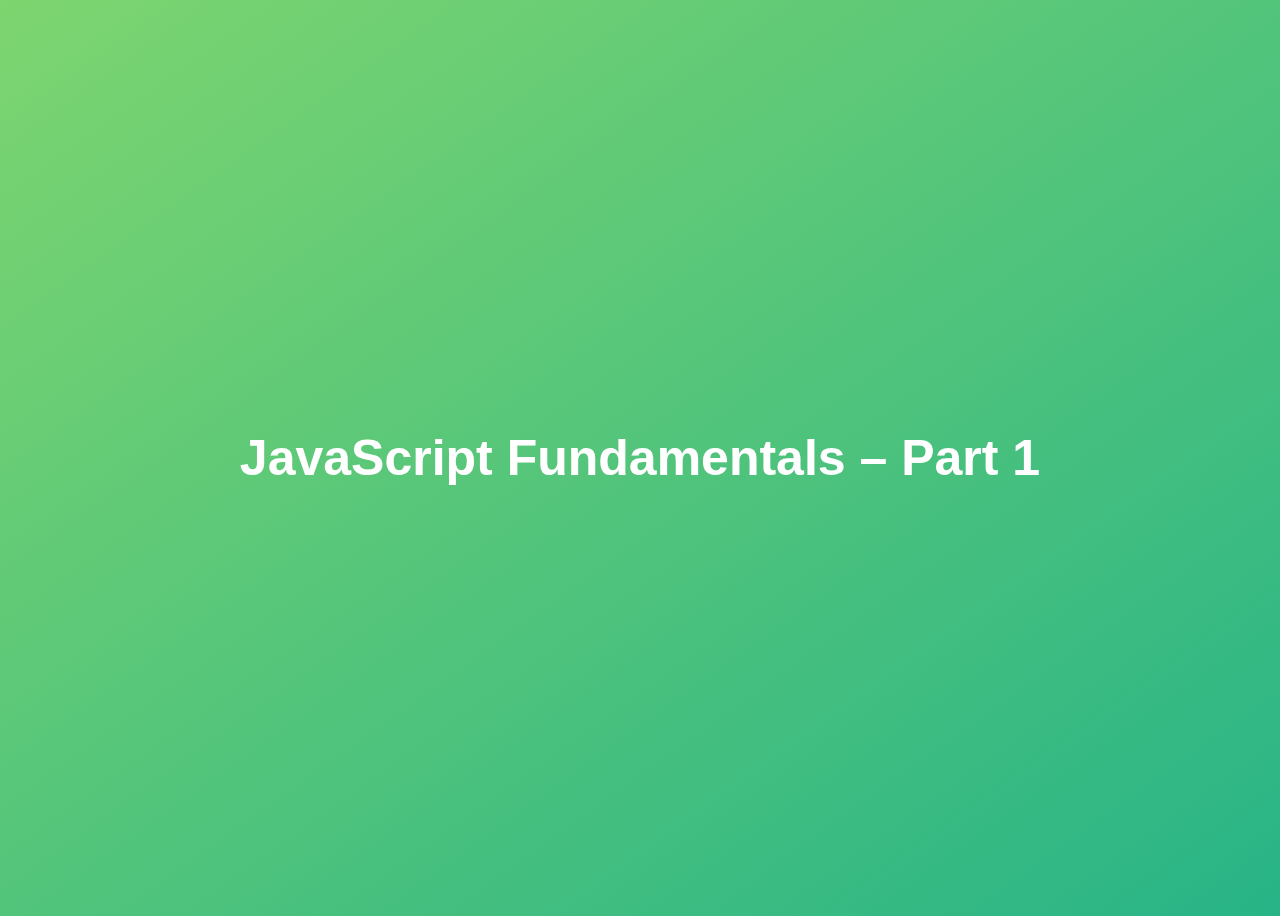
<file: 01-Fundamentals-Part-1/index.html>
<!DOCTYPE html>
<html lang="en">
  <head>
    <meta charset="UTF-8" />
    <meta name="viewport" content="width=device-width, initial-scale=1.0" />
    <meta http-equiv="X-UA-Compatible" content="ie=edge" />
    <title>JavaScript Fundamentals – Part 1</title>
    <style>
      body {
        height: 100vh;
        display: flex;
        align-items: center;
        background: linear-gradient(to top left, #28b487, #7dd56f);
      }
      h1 {
        font-family: sans-serif;
        font-size: 50px;
        line-height: 1.3;
        width: 100%;
        padding: 30px;
        text-align: center;
        color: white;
      }
    </style>

  </head>
  <body>
    <h1>JavaScript Fundamentals – Part 1</h1>

    <script src="script.js"></script>
  </body>
</html>
</file>
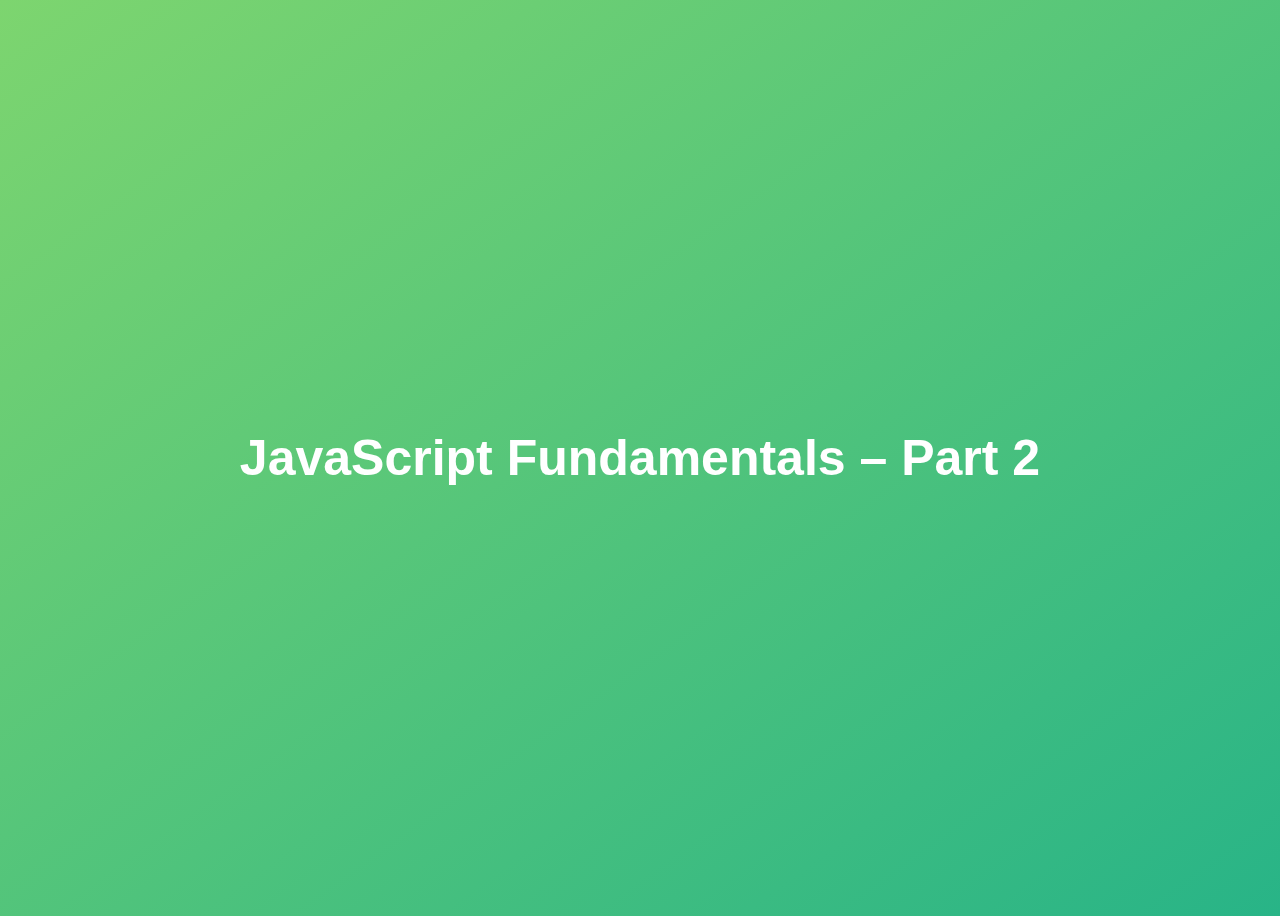
<file: 02-Fundamentals-Part-2/index.html>
<!DOCTYPE html>
<html lang="en">
  <head>
    <meta charset="UTF-8" />
    <meta name="viewport" content="width=device-width, initial-scale=1.0" />
    <meta http-equiv="X-UA-Compatible" content="ie=edge" />
    <title>JavaScript Fundamentals – Part 2</title>
    <style>
      body {
        height: 100vh;
        display: flex;
        align-items: center;
        background: linear-gradient(to top left, #28b487, #7dd56f);
      }
      h1 {
        font-family: sans-serif;
        font-size: 50px;
        line-height: 1.3;
        width: 100%;
        padding: 30px;
        text-align: center;
        color: white;
      }
    </style>
  </head>
  <body>
    <h1>JavaScript Fundamentals – Part 2</h1>
    <script src="script.js"></script>
  </body>
</html>
</file>
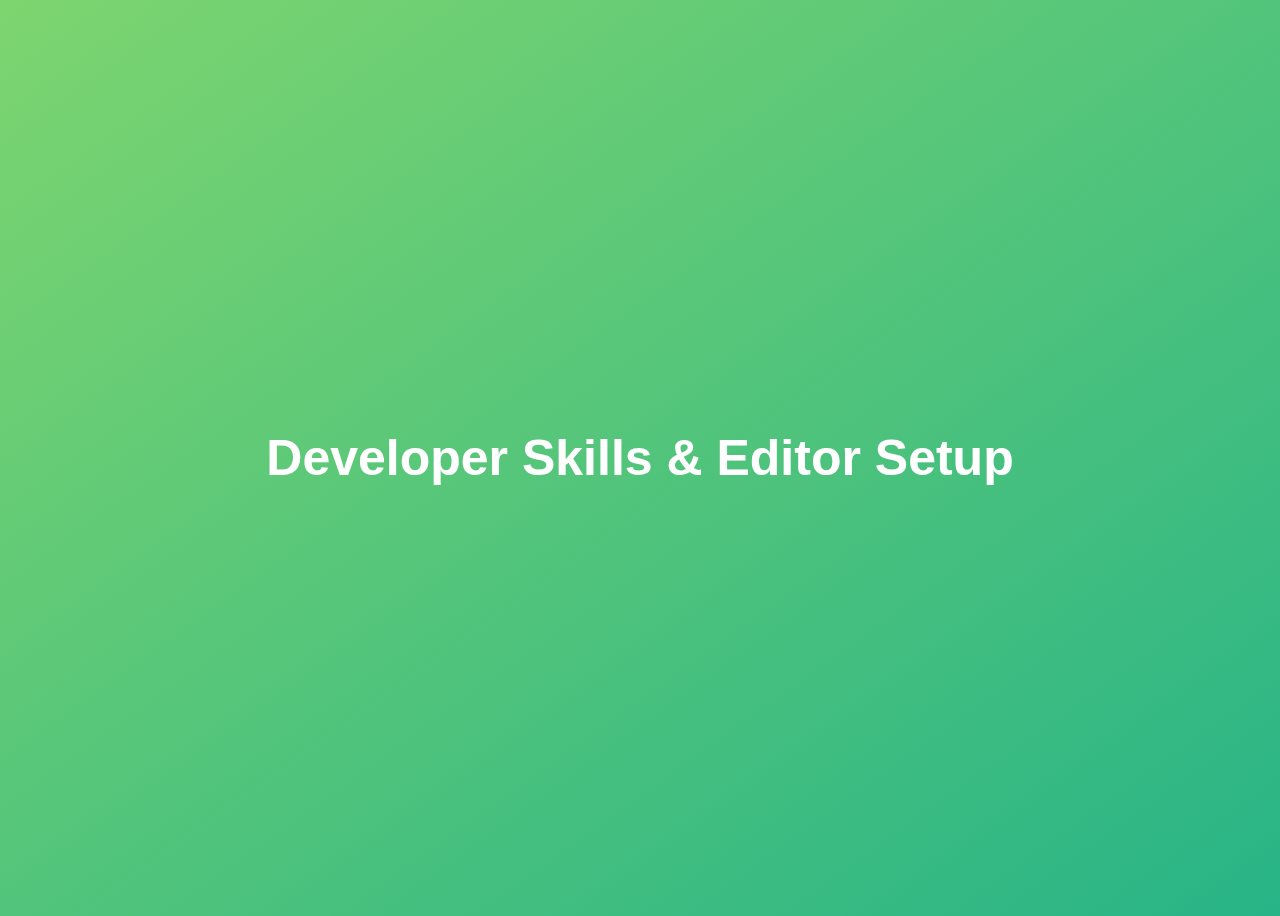
<file: 03-Developer-Skills/index.html>
<!DOCTYPE html>
<html lang="en">
<head>
    <meta charset="UTF-8" />
    <meta name="viewport" content="width=device-width, initial-scale=1.0" />
    <meta http-equiv="X-UA-Compatible" content="ie=edge" />
    <title>Developer Skills & Editor Setup</title>
    <style>
        body {
            height: 100vh;
            display: flex;
            align-items: center;
            background: linear-gradient(to top left, #28b487, #7dd56f);
        }
        h1 {
            font-family: sans-serif;
            font-size: 50px;
            line-height: 1.3;
            width: 100%;
            padding: 30px;
            text-align: center;
            color: white;
        }
    </style>
</head>
<body>
<h1>Developer Skills & Editor Setup</h1>
<script src="script.js"></script>
</body>
</html>
</file>
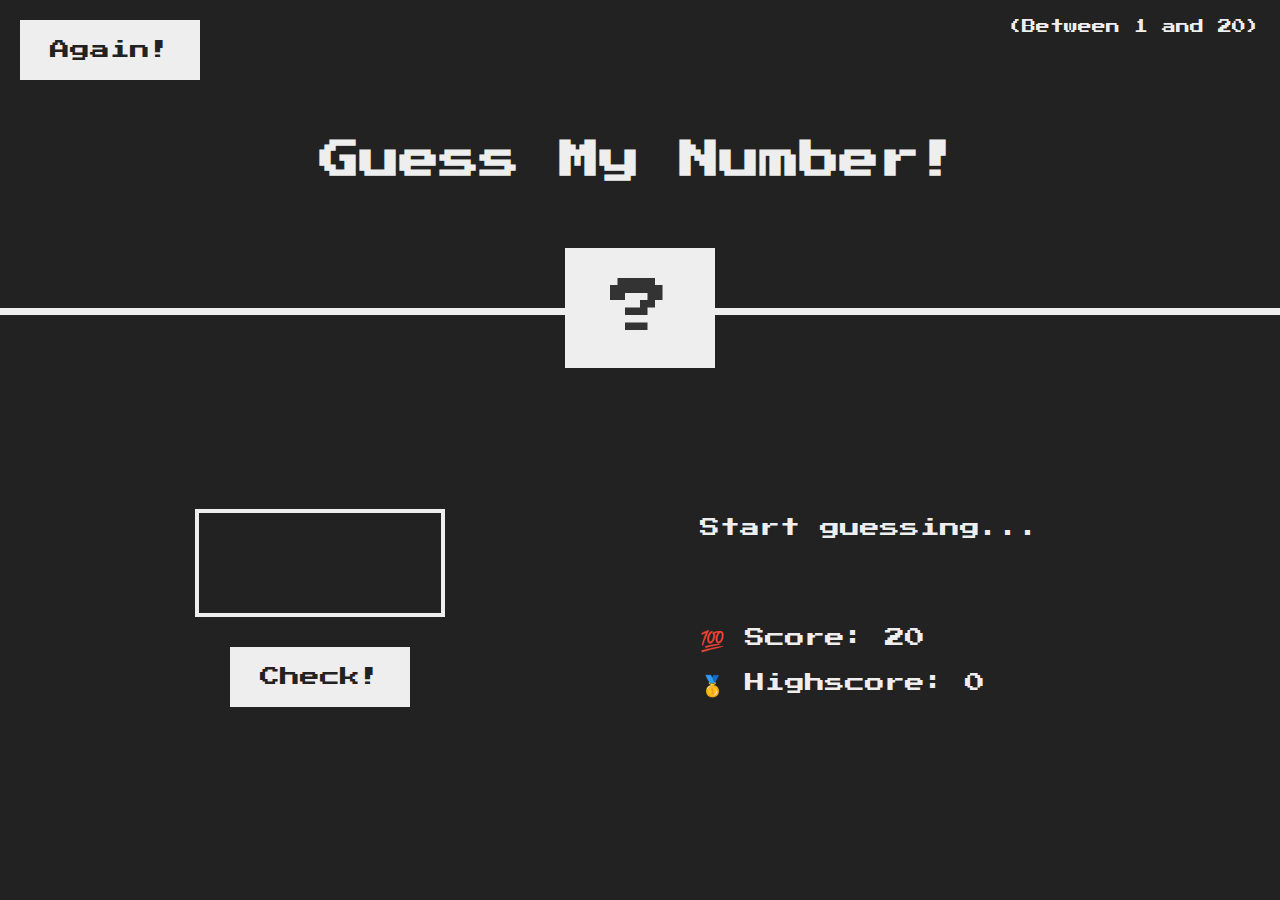
<file: 05-Guess-My-Number/index.html>
<!DOCTYPE html>
<html lang="en">
<head>
    <meta charset="UTF-8" />
    <meta name="viewport" content="width=device-width, initial-scale=1.0" />
    <meta http-equiv="X-UA-Compatible" content="ie=edge" />
    <link rel="stylesheet" href="style.css" />
    <title>Guess My Number!</title>
</head>
<body>
<header>
    <h1>Guess My Number!</h1>
    <p class="between">(Between 1 and 20)</p>
    <button class="btn again">Again!</button>
    <div class="number">?</div>
</header>
<main>
    <section class="left">
        <input type="number" class="guess" />
        <button class="btn check">Check!</button>
    </section>
    <section class="right">
        <p class="message">Start guessing...</p>
        <p class="label-score">💯 Score: <span class="score">20</span></p>
        <p class="label-highscore">
            🥇 Highscore: <span class="highscore">0</span>
        </p>
    </section>
</main>
<script src="script.js"></script>
</body>
</html>
</file>
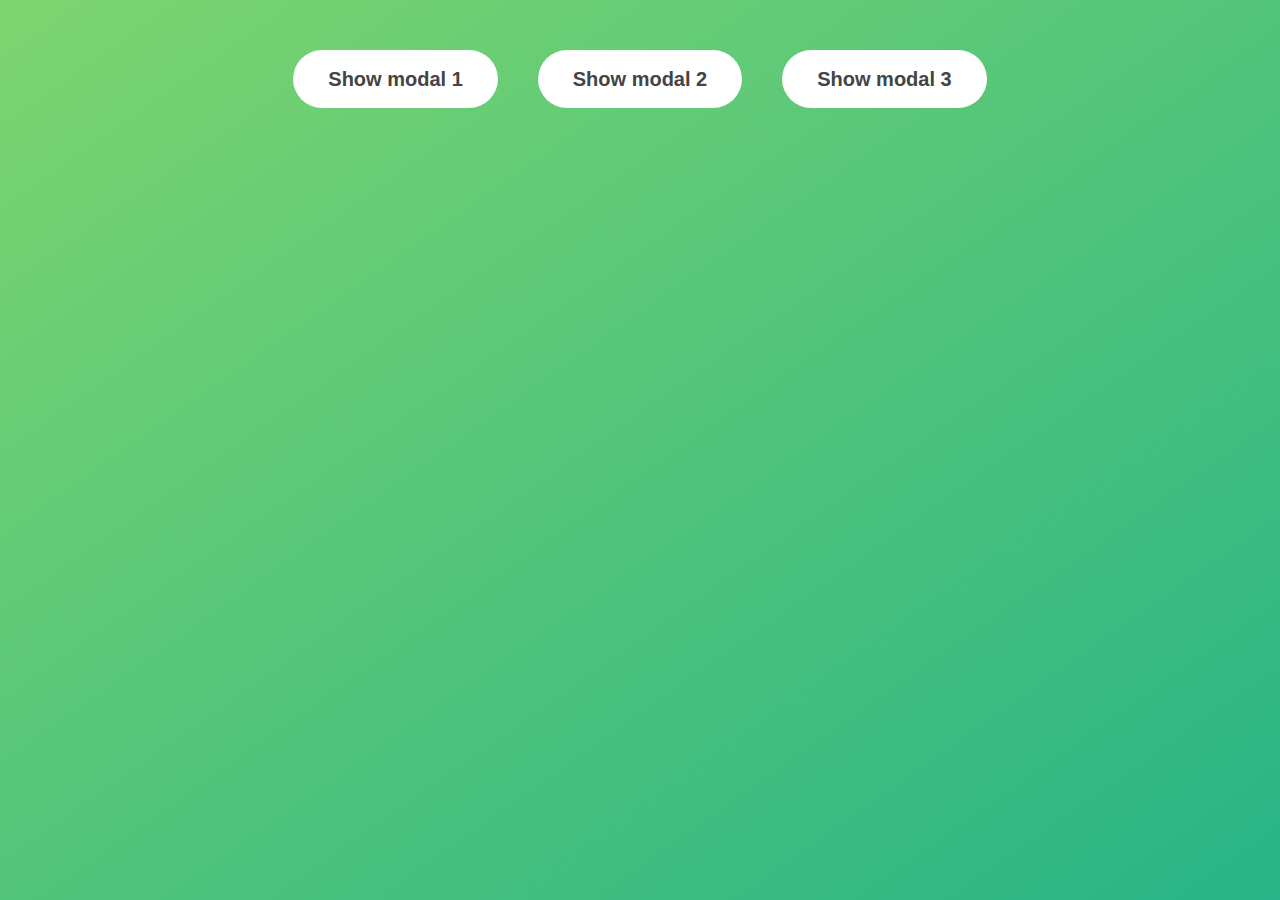
<file: 06-Modal/index.html>
<!DOCTYPE html>
<html lang="en">
<head>
    <meta charset="UTF-8" />
    <meta name="viewport" content="width=device-width, initial-scale=1.0" />
    <meta http-equiv="X-UA-Compatible" content="ie=edge" />
    <link rel="stylesheet" href="style.css" />
    <title>Modal window</title>
</head>
<body>
<button class="show-modal">Show modal 1</button>
<button class="show-modal">Show modal 2</button>
<button class="show-modal">Show modal 3</button>

<div class="modal hidden">
    <button class="close-modal">&times;</button>
    <h1>I'm a modal window 😍</h1>
    <p>
        Lorem ipsum dolor sit amet, consectetur adipisicing elit, sed do eiusmod
        tempor incididunt ut labore et dolore magna aliqua. Ut enim ad minim
        veniam, quis nostrud exercitation ullamco laboris nisi ut aliquip ex ea
        commodo consequat. Duis aute irure dolor in reprehenderit in voluptate
        velit esse cillum dolore eu fugiat nulla pariatur. Excepteur sint
        occaecat cupidatat non proident, sunt in culpa qui officia deserunt
        mollit anim id est laborum.
    </p>
</div>
<div class="overlay hidden"></div>

<script src="script.js"></script>
</body>
</html>
</file>
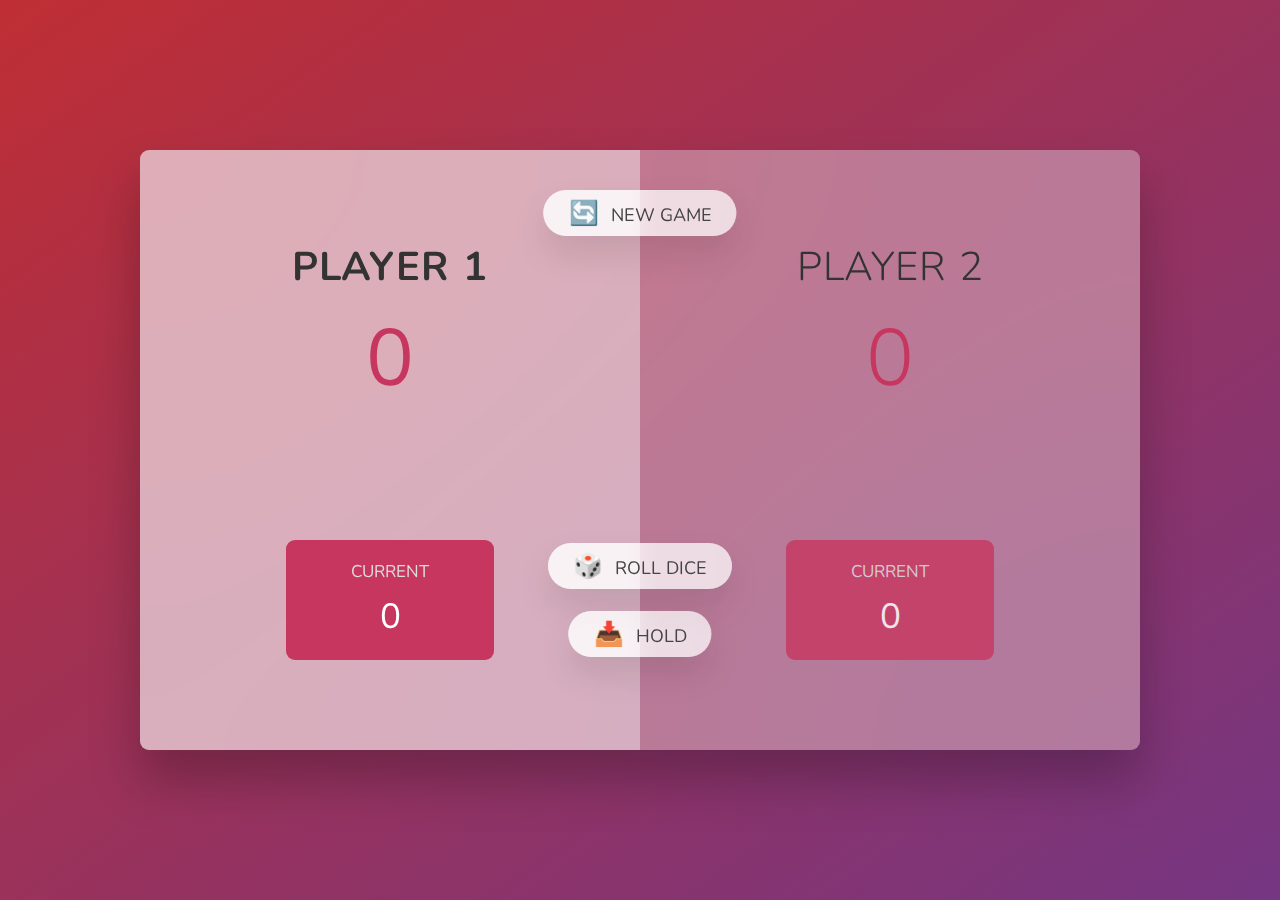
<file: 07-Pig-Game/index.html>
<!DOCTYPE html>
<html lang="en">
<head>
    <meta charset="UTF-8" />
    <meta name="viewport" content="width=device-width, initial-scale=1.0" />
    <meta http-equiv="X-UA-Compatible" content="ie=edge" />
    <link rel="stylesheet" href="style.css" />
    <title>Pig Game</title>
</head>
<body>
<main>
    <section class="player player--0 player--active">
        <h2 class="name" id="name--0">Player 1</h2>
        <p class="score" id="score--0">43</p>
        <div class="current">
            <p class="current-label">Current</p>
            <p class="current-score" id="current--0">0</p>
        </div>
    </section>
    <section class="player player--1">
        <h2 class="name" id="name--1">Player 2</h2>
        <p class="score" id="score--1">24</p>
        <div class="current">
            <p class="current-label">Current</p>
            <p class="current-score" id="current--1">0</p>
        </div>
    </section>

    <img src="dice-5.png" alt="Playing dice" class="dice" />
    <button class="btn btn--new">🔄 New game</button>
    <button class="btn btn--roll">🎲 Roll dice</button>
    <button class="btn btn--hold">📥 Hold</button>
</main>
<script src="script.js"></script>
</body>
</html>
</file>
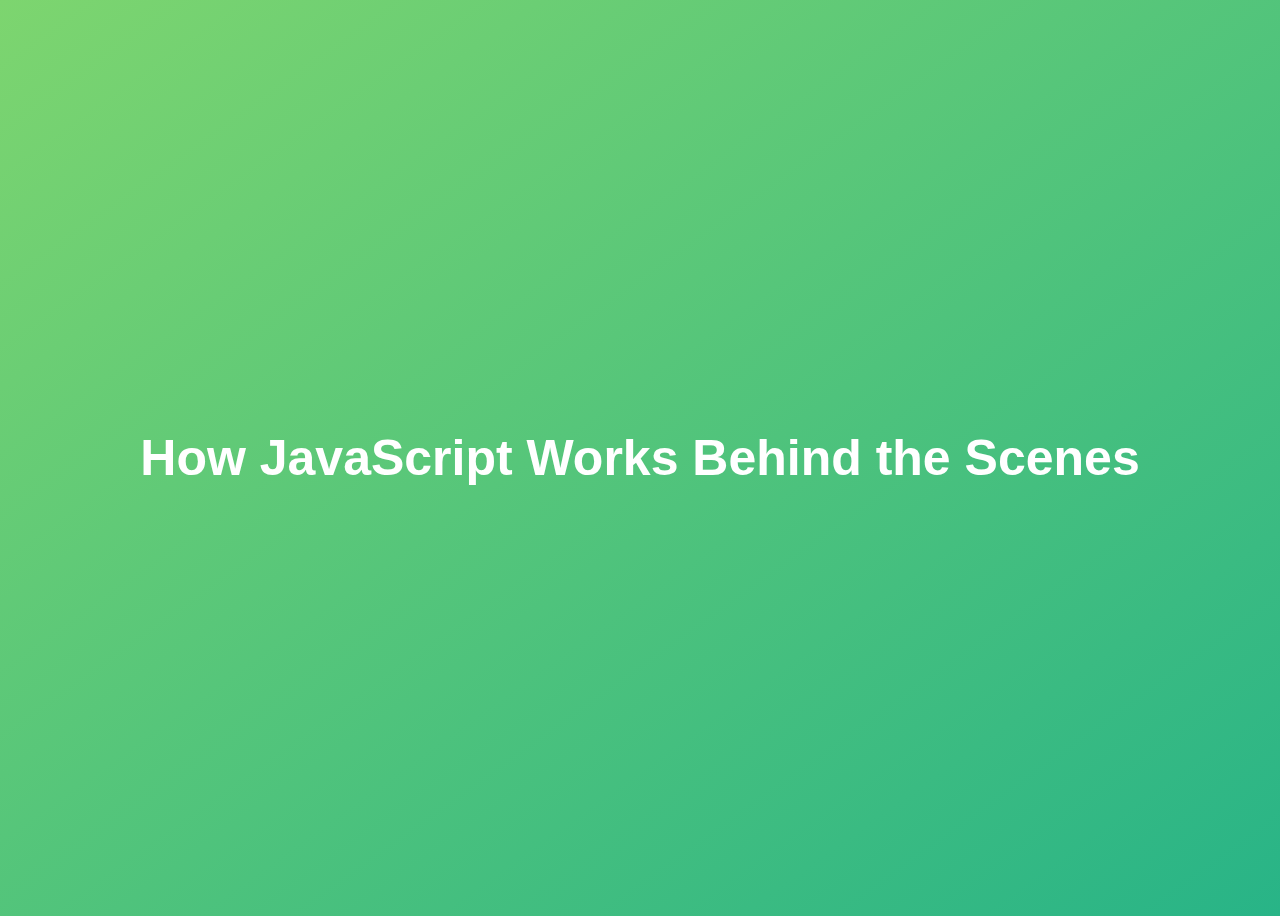
<file: 08-Behind-the-Scenes/index.html>
<!DOCTYPE html>
<html lang="en">
<head>
    <meta charset="UTF-8" />
    <meta name="viewport" content="width=device-width, initial-scale=1.0" />
    <meta http-equiv="X-UA-Compatible" content="ie=edge" />
    <title>How JavaScript Works Behind the Scenes</title>
    <style>
        body {
            height: 100vh;
            display: flex;
            align-items: center;
            background: linear-gradient(to top left, #28b487, #7dd56f);
        }
        h1 {
            font-family: sans-serif;
            font-size: 50px;
            line-height: 1.3;
            width: 100%;
            padding: 30px;
            text-align: center;
            color: white;
        }
    </style>
</head>
<body>
<h1>How JavaScript Works Behind the Scenes</h1>
<script src="script.js"></script>
</body>
</html>
</file>
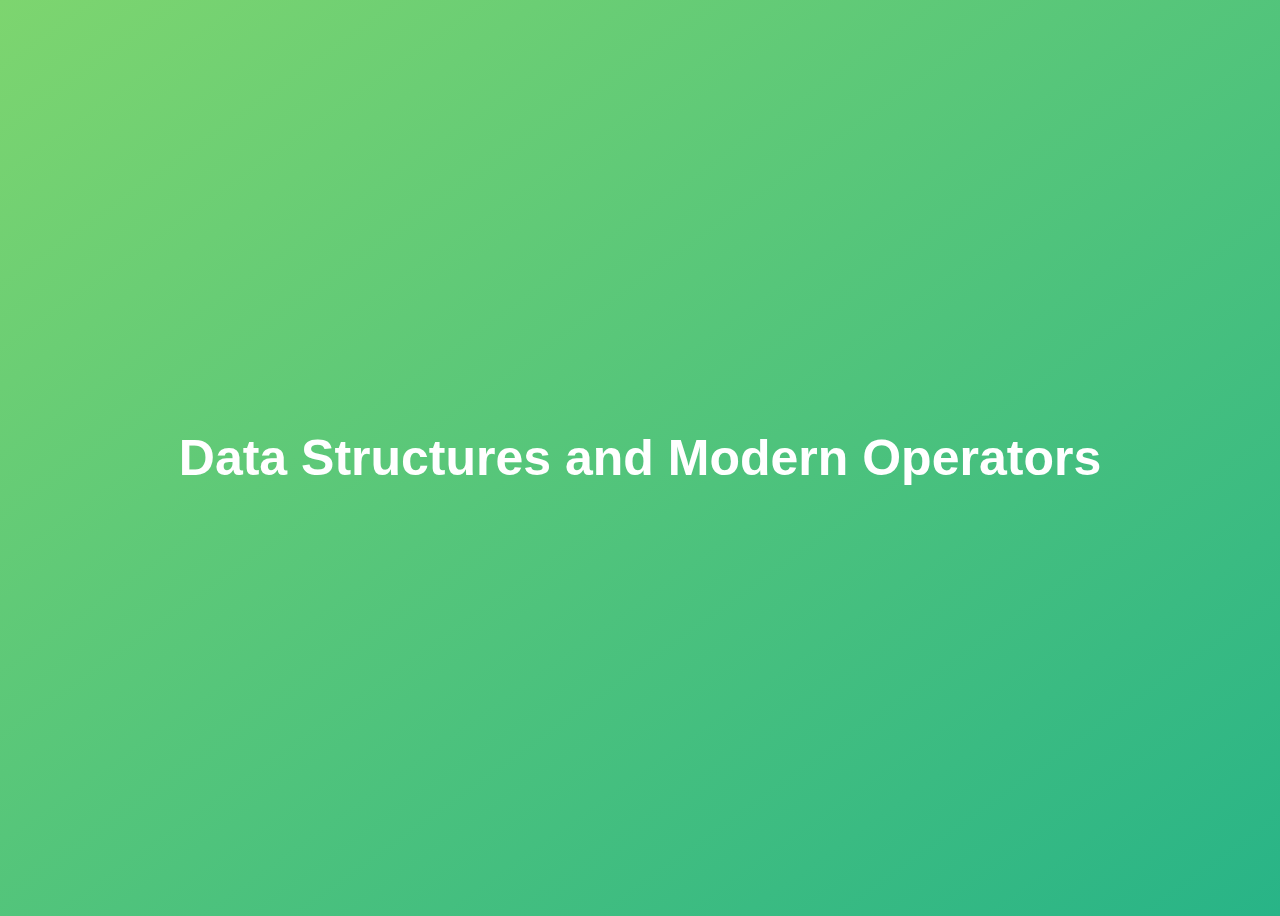
<file: 09-Data-Structures-Operators/index.html>
<!DOCTYPE html>
<html lang="en">
<head>
    <meta charset="UTF-8" />
    <meta name="viewport" content="width=device-width, initial-scale=1.0" />
    <meta http-equiv="X-UA-Compatible" content="ie=edge" />
    <title>Data Structures and Modern Operators</title>
    <style>
        body {
            height: 100vh;
            display: flex;
            align-items: center;
            background: linear-gradient(to top left, #28b487, #7dd56f);
        }
        h1 {
            font-family: sans-serif;
            font-size: 50px;
            line-height: 1.3;
            width: 100%;
            padding: 30px;
            text-align: center;
            color: white;
        }
        button {
            width: 50px;
            height: 20px;
            margin: 10px;
        }
        textarea {
            width: 300px;
            height: 100px;
        }
    </style>
</head>
<body>
<h1>Data Structures and Modern Operators</h1>
<script src="script.js"></script>
</body>
</html>
</file>
<file: 05-Guess-My-Number/style.css>
@import url('https://fonts.googleapis.com/css?family=Press+Start+2P&display=swap');

* {
    margin: 0;
    padding: 0;
    box-sizing: inherit;
}

html {
    font-size: 62.5%;
    box-sizing: border-box;
}

body {
    font-family: 'Press Start 2P', sans-serif;
    color: #eee;
    background-color: #222;
    /* background-color: #60b347; */
}

/* LAYOUT */
header {
    position: relative;
    height: 35vh;
    border-bottom: 7px solid #eee;
}

main {
    height: 65vh;
    color: #eee;
    display: flex;
    align-items: center;
    justify-content: space-around;
}

.left {
    width: 52rem;
    display: flex;
    flex-direction: column;
    align-items: center;
}

.right {
    width: 52rem;
    font-size: 2rem;
}

/* ELEMENTS STYLE */
h1 {
    font-size: 4rem;
    text-align: center;
    position: absolute;
    width: 100%;
    top: 52%;
    left: 50%;
    transform: translate(-50%, -50%);
}

.number {
    background: #eee;
    color: #333;
    font-size: 6rem;
    width: 15rem;
    padding: 3rem 0rem;
    text-align: center;
    position: absolute;
    bottom: 0;
    left: 50%;
    transform: translate(-50%, 50%);
}

.between {
    font-size: 1.4rem;
    position: absolute;
    top: 2rem;
    right: 2rem;
}

.again {
    position: absolute;
    top: 2rem;
    left: 2rem;
}

.guess {
    background: none;
    border: 4px solid #eee;
    font-family: inherit;
    color: inherit;
    font-size: 5rem;
    padding: 2.5rem;
    width: 25rem;
    text-align: center;
    display: block;
    margin-bottom: 3rem;
}

.btn {
    border: none;
    background-color: #eee;
    color: #222;
    font-size: 2rem;
    font-family: inherit;
    padding: 2rem 3rem;
    cursor: pointer;
}

.btn:hover {
    background-color: #ccc;
}

.message {
    margin-bottom: 8rem;
    height: 3rem;
}

.label-score {
    margin-bottom: 2rem;
}
</file>
<file: 06-Modal/style.css>
* {
    margin: 0;
    padding: 0;
    box-sizing: inherit;
}

html {
    font-size: 62.5%;
    box-sizing: border-box;
}

body {
    font-family: sans-serif;
    color: #333;
    line-height: 1.5;
    height: 100vh;
    position: relative;
    display: flex;
    align-items: flex-start;
    justify-content: center;
    background: linear-gradient(to top left, #28b487, #7dd56f);
}

.show-modal {
    font-size: 2rem;
    font-weight: 600;
    padding: 1.75rem 3.5rem;
    margin: 5rem 2rem;
    border: none;
    background-color: #fff;
    color: #444;
    border-radius: 10rem;
    cursor: pointer;
}

.close-modal {
    position: absolute;
    top: 1.2rem;
    right: 2rem;
    font-size: 5rem;
    color: #333;
    cursor: pointer;
    border: none;
    background: none;
}

h1 {
    font-size: 2.5rem;
    margin-bottom: 2rem;
}

p {
    font-size: 1.8rem;
}

/* -------------------------- */
/* CLASSES TO MAKE MODAL WORK */
.hidden {
    display: none;
}

.modal {
    position: absolute;
    top: 50%;
    left: 50%;
    transform: translate(-50%, -50%);
    width: 70%;

    background-color: white;
    padding: 6rem;
    border-radius: 5px;
    box-shadow: 0 3rem 5rem rgba(0, 0, 0, 0.3);
    z-index: 10;
}

.overlay {
    position: absolute;
    top: 0;
    left: 0;
    width: 100%;
    height: 100%;
    background-color: rgba(0, 0, 0, 0.6);
    backdrop-filter: blur(3px);
    z-index: 5;
}
</file>
<file: 07-Pig-Game/style.css>
@import url('https://fonts.googleapis.com/css2?family=Nunito&display=swap');

* {
    margin: 0;
    padding: 0;
    box-sizing: inherit;
}

html {
    font-size: 62.5%;
    box-sizing: border-box;
}

body {
    font-family: 'Nunito', sans-serif;
    font-weight: 400;
    height: 100vh;
    color: #333;
    background-image: linear-gradient(to top left, #753682 0%, #bf2e34 100%);
    display: flex;
    align-items: center;
    justify-content: center;
}

/* LAYOUT */
main {
    position: relative;
    width: 100rem;
    height: 60rem;
    background-color: rgba(255, 255, 255, 0.35);
    backdrop-filter: blur(200px);
    filter: blur();
    box-shadow: 0 3rem 5rem rgba(0, 0, 0, 0.25);
    border-radius: 9px;
    overflow: hidden;
    display: flex;
}

.player {
    flex: 50%;
    padding: 9rem;
    display: flex;
    flex-direction: column;
    align-items: center;
    transition: all 0.75s;
}

/* ELEMENTS */
.name {
    position: relative;
    font-size: 4rem;
    text-transform: uppercase;
    letter-spacing: 1px;
    word-spacing: 2px;
    font-weight: 300;
    margin-bottom: 1rem;
}

.score {
    font-size: 8rem;
    font-weight: 300;
    color: #c7365f;
    margin-bottom: auto;
}

.player--active {
    background-color: rgba(255, 255, 255, 0.4);
}

.player--active .name {
    font-weight: 700;
}

.player--active .score {
    font-weight: 400;
}

.player--active .current {
    opacity: 1;
}

.current {
    background-color: #c7365f;
    opacity: 0.8;
    border-radius: 9px;
    color: #fff;
    width: 65%;
    padding: 2rem;
    text-align: center;
    transition: all 0.75s;
}

.current-label {
    text-transform: uppercase;
    margin-bottom: 1rem;
    font-size: 1.7rem;
    color: #ddd;
}

.current-score {
    font-size: 3.5rem;
}

/* ABSOLUTE POSITIONED ELEMENTS */
.btn {
    position: absolute;
    left: 50%;
    transform: translateX(-50%);
    color: #444;
    background: none;
    border: none;
    font-family: inherit;
    font-size: 1.8rem;
    text-transform: uppercase;
    cursor: pointer;
    font-weight: 400;
    transition: all 0.2s;

    background-color: white;
    background-color: rgba(255, 255, 255, 0.6);
    backdrop-filter: blur(10px);

    padding: 0.7rem 2.5rem;
    border-radius: 50rem;
    box-shadow: 0 1.75rem 3.5rem rgba(0, 0, 0, 0.1);
}

.btn::first-letter {
    font-size: 2.4rem;
    display: inline-block;
    margin-right: 0.7rem;
}

.btn--new {
    top: 4rem;
}

.btn--roll {
    top: 39.3rem;
}

.btn--hold {
    top: 46.1rem;
}

.btn:active {
    transform: translate(-50%, 3px);
    box-shadow: 0 1rem 2rem rgba(0, 0, 0, 0.15);
}

.btn:focus {
    outline: none;
}

.dice {
    position: absolute;
    left: 50%;
    top: 16.5rem;
    transform: translateX(-50%);
    height: 10rem;
    box-shadow: 0 2rem 5rem rgba(0, 0, 0, 0.2);
}

.player--winner {
    background-color: #2f2f2f;
}

.player--winner .name {
    font-weight: 700;
    color: #c7365f;
}

/*隱藏元素*/
.hidden {
    display: none;
}
</file>
